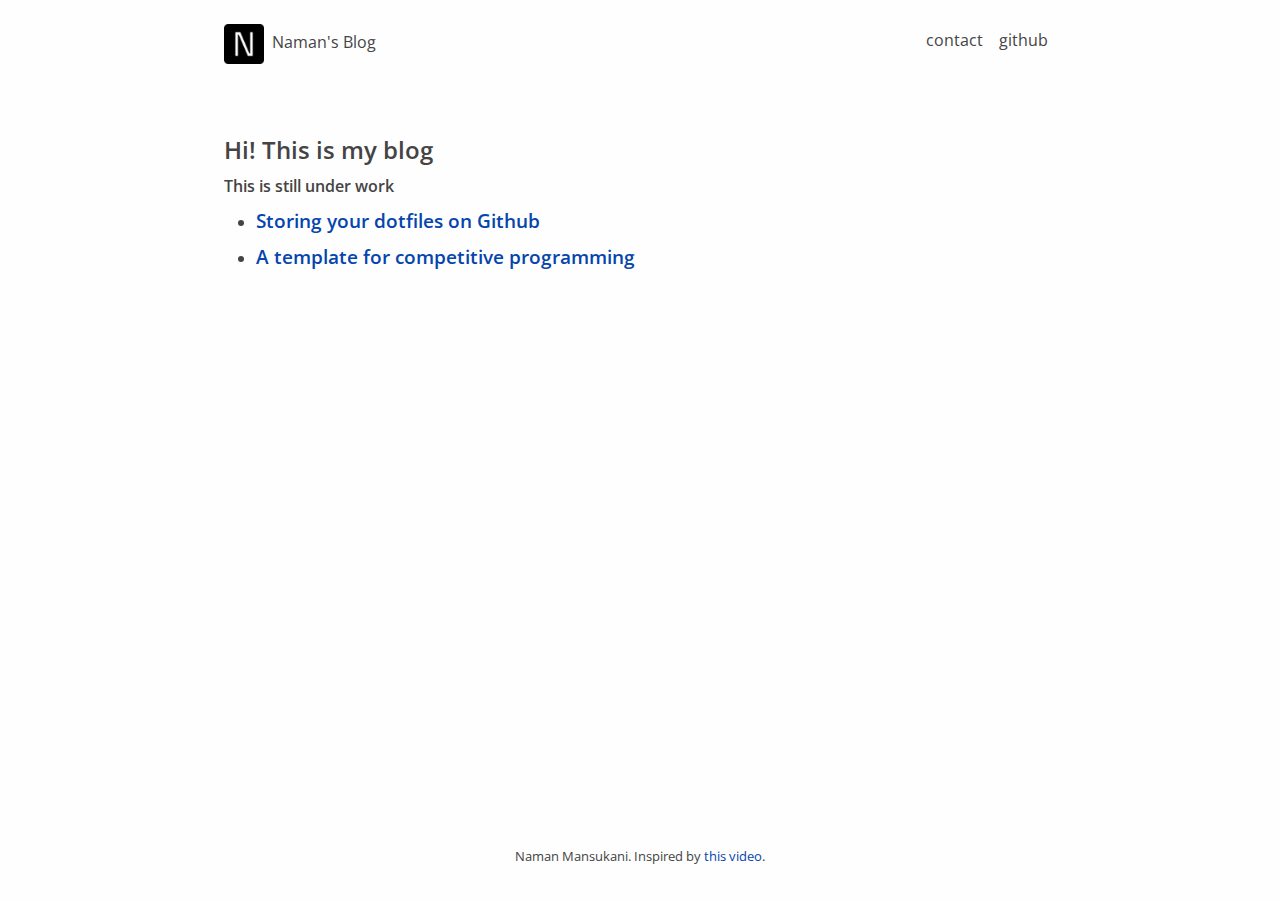
<file: blog/index.html>
<!DOCTYPE html>
<html
lang="en">
<head>
<meta charset="UTF-8">
<meta name="viewport" content="width=device-width, initial-scale=1.0">
<meta http-equiv="X-UA-Compatible" content="ie=edge">
<link rel="stylesheet" href="style.css">
<link rel="shortcut icon" type="image/png" href="favicon.png">
<link href="https://fonts.googleapis.com/css2?family=Fira+Code&family=Open+Sans: ital, wght@0,400;0,600; 1,400; 1, 600&display=swap" rel="stylesheet">
<title>Hi! This is my blog &mdash; Naman's Blog</title>
</head>
<body>
<nav class="menu">
<div class="nav-left">
<ul>
<li><a href="../"><img class="logo" src="favicon.png" alt="">Naman's Blog</a></li>
</ul>
</div>
<div class="nav-right">
<ul>
<li><a href="https://github.com/namanmansukhani">github</a></li>
<li><a href="mailto:nmansukh@andrew.cmu.edu">contact</a></li>
</ul>
</div>
</nav>
<article>
<h1>Hi! This is my blog</h1>
<h3>This is still under work</h3>
<ul>
<li>
<h2><a href="https://namanmansukhani.github.io/blog/dotfiles.html">Storing your dotfiles on Github</a></h2>
</li>
<li>
<h2><a href="https://namanmansukhani.github.io/blog/cp-template.html">A template for competitive programming</a></h2>
</li>
</ul>
</article>
<footer>
Naman Mansukani. Inspired by <a href="https://www.youtube.com/watch?v=N_ttw2Dihn8"> this video</a>.</footer>
</body>
</html>
</file>
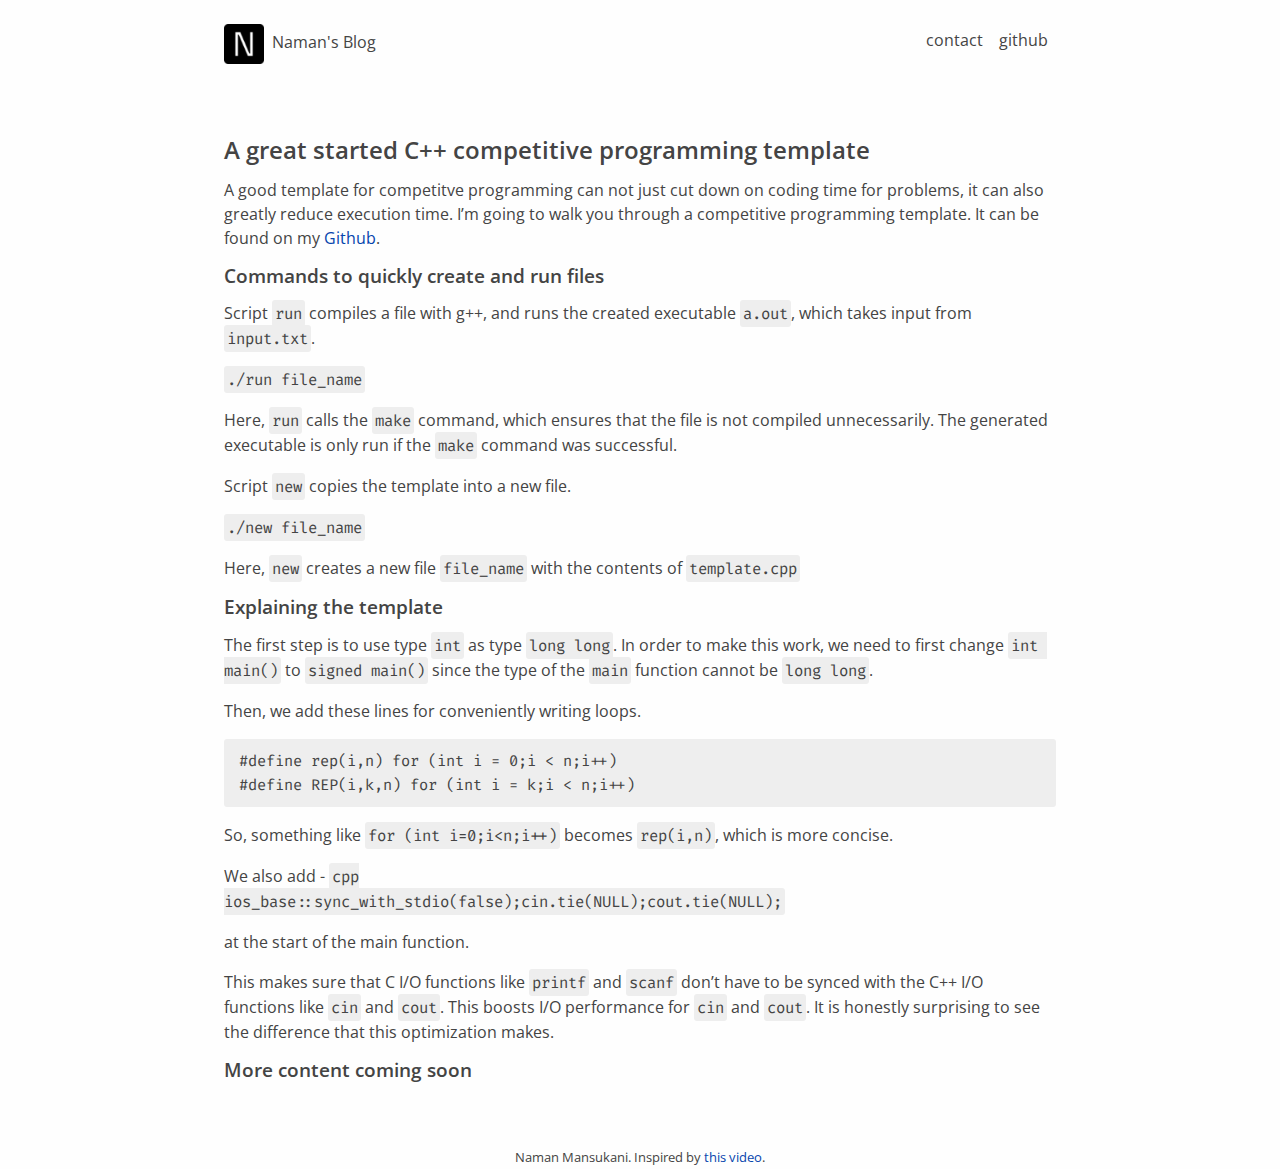
<file: blog/cp-template.html>
<!DOCTYPE html>
<html
lang="en">
<head>
<meta charset="UTF-8">
<meta name="viewport" content="width=device-width, initial-scale=1.0">
<meta http-equiv="X-UA-Compatible" content="ie=edge">
<link rel="stylesheet" href="style.css">
<link rel="shortcut icon" type="image/png" href="favicon.png">
<link href="https://fonts.googleapis.com/css2?family=Fira+Code&family=Open+Sans: ital, wght@0,400;0,600; 1,400; 1, 600&display=swap" rel="stylesheet">
<title>A great started C++ competitive programming template &mdash; Naman's Blog</title>
</head>
<body>
<nav class="menu">
<div class="nav-left">
<ul>
<li><a href="../"><img class="logo" src="favicon.png" alt="">Naman's Blog</a></li>
</ul>
</div>
<div class="nav-right">
<ul>
<li><a href="https://github.com/namanmansukhani">github</a></li>
<li><a href="mailto:nmansukh@andrew.cmu.edu">contact</a></li>
</ul>
</div>
</nav>
<article>
<h1 id="a-great-started-c-competitive-programming-template">A great started C++ competitive programming template</h1>

<p>A good template for competitve programming can not just cut down on coding time for problems, it can also greatly reduce execution time. I&#8217;m going to walk you through a competitive programming template. It can be found on my <a href="https://github.com/namanmansukhani/competitive-programming-template">Github</a>.</p>

<h2 id="commands-to-quickly-create-and-run-files">Commands to quickly create and run files</h2>

<p>Script <code>run</code> compiles a file with g++, and runs the created executable <code>a.out</code>, which takes input from <code>input.txt</code>.</p>

<p><code>.&#47;run file_name</code></p>

<p>Here, <code>run</code> calls the <code>make</code> command, which ensures that the file is not compiled unnecessarily. The generated executable is only run if the <code>make</code> command was successful.</p>

<p>Script <code>new</code> copies the template into a new file.</p>

<p><code>.&#47;new file_name</code></p>

<p>Here, <code>new</code> creates a new file <code>file_name</code> with the contents of <code>template.cpp</code></p>

<h2 id="explaining-the-template">Explaining the template</h2>

<p>The first step is to use type <code>int</code> as type <code>long long</code>. In order to make this work, we need to first change <code>int main()</code> to <code>signed main()</code> since the type of the <code>main</code> function cannot be <code>long long</code>.</p>

<p>Then, we add these lines for conveniently writing loops.</p>

<pre><code class="language-cpp">#define rep(i,n) for (int i = 0;i &#60; n;i++)
#define REP(i,k,n) for (int i = k;i &#60; n;i++)
</code></pre>

<p>So, something like <code>for (int i=0;i&#60;n;i++)</code> becomes <code>rep(i,n)</code>, which is more concise.</p>

<p>We also add - 
<code>cpp
ios_base::sync_with_stdio(false);cin.tie(NULL);cout.tie(NULL);
</code></p>

<p>at the start of the main function.</p>

<p>This makes sure that C I&#47;O functions like <code>printf</code> and <code>scanf</code> don&#8217;t have to be synced with the C++ I&#47;O functions like <code>cin</code> and <code>cout</code>. This boosts I&#47;O performance for <code>cin</code> and <code>cout</code>. It is honestly surprising to see the difference that this optimization makes.</p>

<h2 id="more-content-coming-soon">More content coming soon</h2>
</article>
<footer>
Naman Mansukani. Inspired by <a href="https://www.youtube.com/watch?v=N_ttw2Dihn8"> this video</a>.</footer>
</body>
</html>
</file>
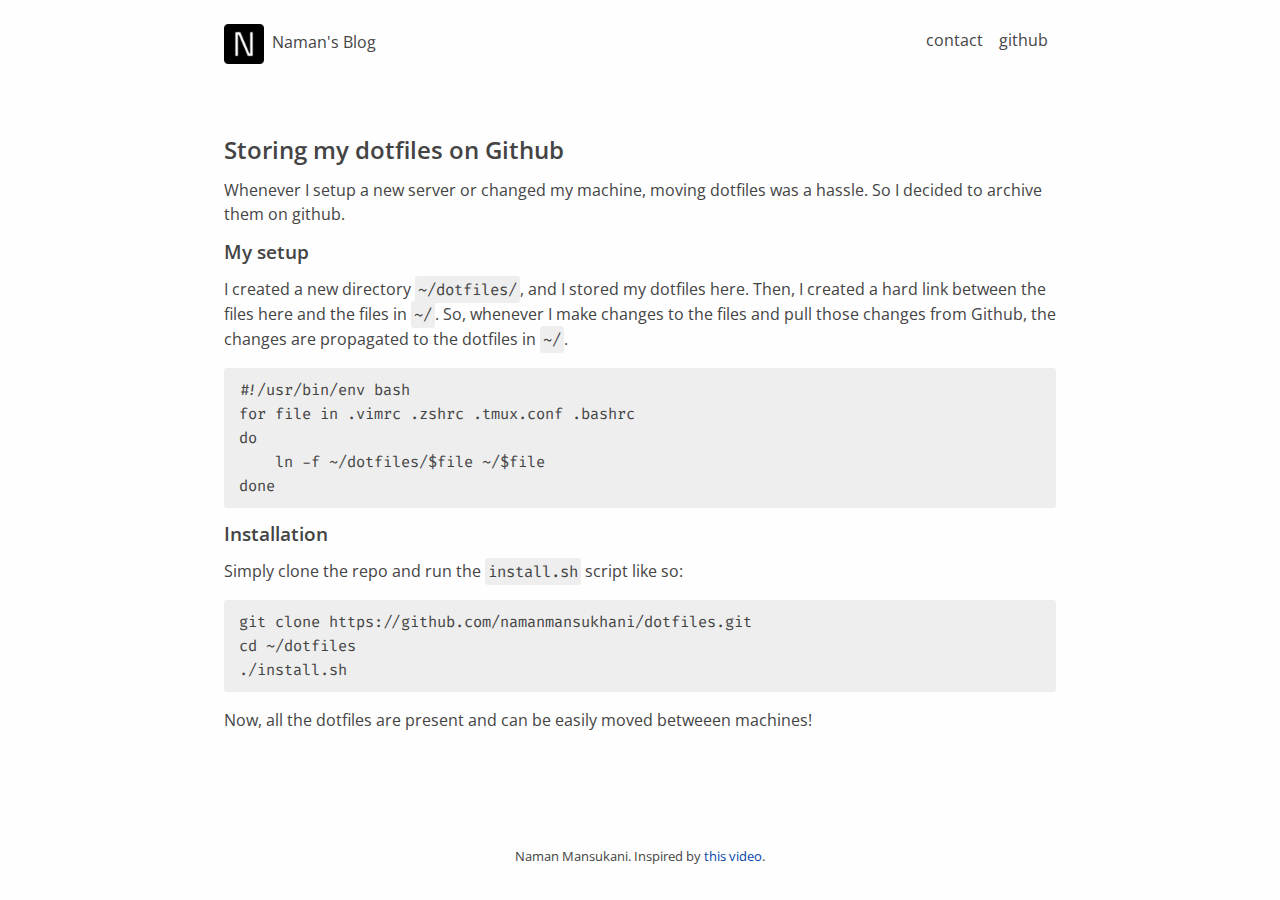
<file: blog/dotfiles.html>
<!DOCTYPE html>
<html
lang="en">
<head>
<meta charset="UTF-8">
<meta name="viewport" content="width=device-width, initial-scale=1.0">
<meta http-equiv="X-UA-Compatible" content="ie=edge">
<link rel="stylesheet" href="style.css">
<link rel="shortcut icon" type="image/png" href="favicon.png">
<link href="https://fonts.googleapis.com/css2?family=Fira+Code&family=Open+Sans: ital, wght@0,400;0,600; 1,400; 1, 600&display=swap" rel="stylesheet">
<title>Storing my dotfiles on Github &mdash; Naman's Blog</title>
</head>
<body>
<nav class="menu">
<div class="nav-left">
<ul>
<li><a href="../"><img class="logo" src="favicon.png" alt="">Naman's Blog</a></li>
</ul>
</div>
<div class="nav-right">
<ul>
<li><a href="https://github.com/namanmansukhani">github</a></li>
<li><a href="mailto:nmansukh@andrew.cmu.edu">contact</a></li>
</ul>
</div>
</nav>
<article>
<h1 id="storing-my-dotfiles-on-github">Storing my dotfiles on Github</h1>

<p>Whenever I setup a new server or changed my machine, moving dotfiles was a hassle. So I decided to archive them on github.</p>

<h2 id="my-setup">My setup</h2>

<p>I created a new directory <code>~&#47;dotfiles&#47;</code>, and I stored my dotfiles here. Then, I created a hard link between the files here and the files in <code>~&#47;</code>. So, whenever I make changes to the files and pull those changes from Github, the changes are propagated to the dotfiles in <code>~&#47;</code>.</p>

<pre><code class="language-bash">#!&#47;usr&#47;bin&#47;env bash
for file in .vimrc .zshrc .tmux.conf .bashrc
do
    ln -f ~&#47;dotfiles&#47;$file ~&#47;$file
done
</code></pre>

<h2 id="installation">Installation</h2>

<p>Simply clone the repo and run the <code>install.sh</code> script like so:</p>

<pre><code class="language-bash">git clone https:&#47;&#47;github.com&#47;namanmansukhani&#47;dotfiles.git
cd ~&#47;dotfiles
.&#47;install.sh
</code></pre>

<p>Now, all the dotfiles are present and can be easily moved betweeen machines!</p>
</article>
<footer>
Naman Mansukani. Inspired by <a href="https://www.youtube.com/watch?v=N_ttw2Dihn8"> this video</a>.</footer>
</body>
</html>
</file>
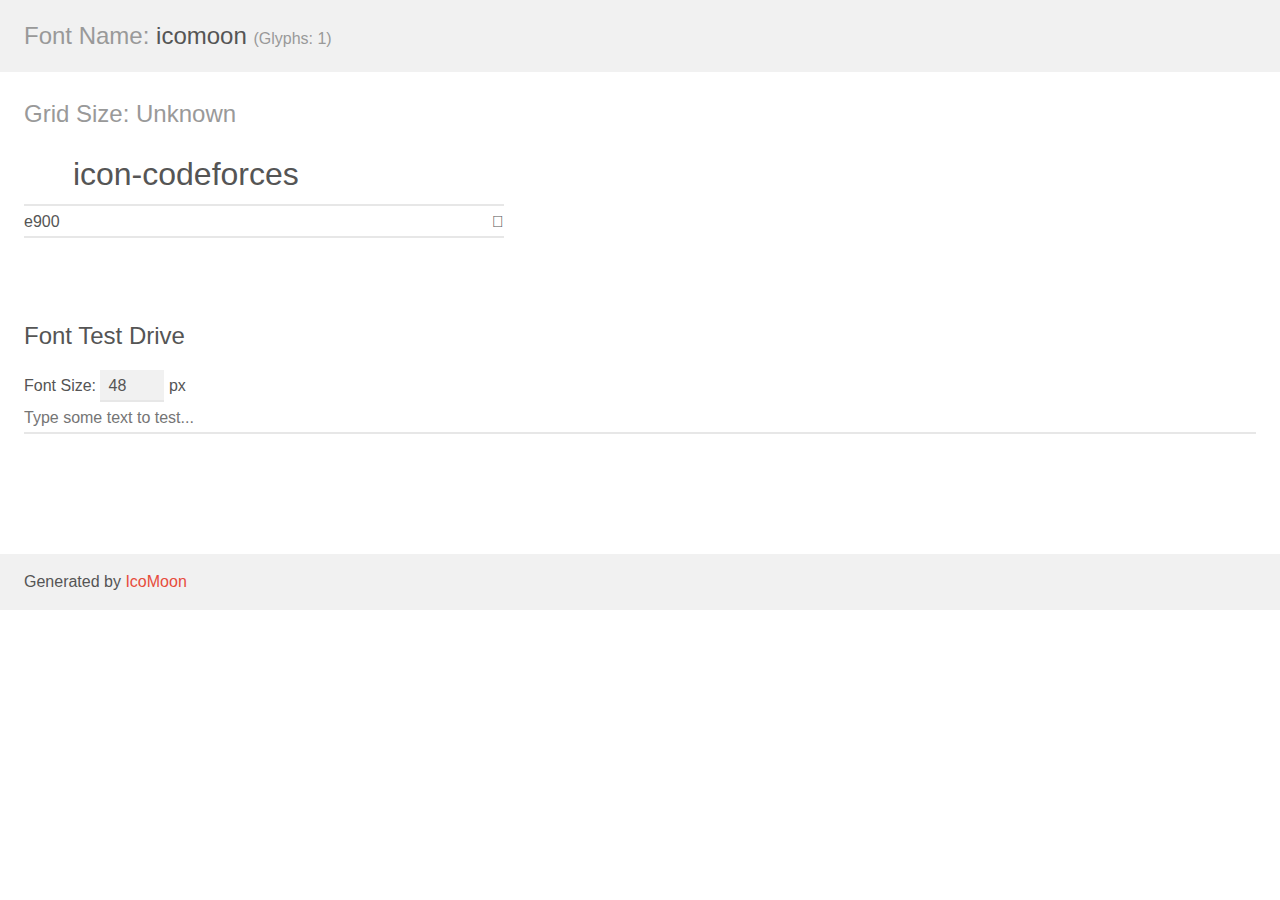
<file: icomoon/demo.html>
<!doctype html>
<html>
<head>
    <meta charset="utf-8">
    <title>IcoMoon Demo</title>
    <meta name="description" content="An Icon Font Generated By IcoMoon.io">
    <meta name="viewport" content="width=device-width, initial-scale=1">
    <link rel="stylesheet" href="demo-files/demo.css">
    <link rel="stylesheet" href="style.css"></head>
<body>
    <div class="bgc1 clearfix">
        <h1 class="mhmm mvm"><span class="fgc1">Font Name:</span> icomoon <small class="fgc1">(Glyphs:&nbsp;1)</small></h1>
    </div>
    <div class="clearfix mhl ptl">
        <h1 class="mvm mtn fgc1">Grid Size: Unknown</h1>
        <div class="glyph fs1">
            <div class="clearfix bshadow0 pbs">
                <span class="icon-codeforces"></span>
                <span class="mls"> icon-codeforces</span>
            </div>
            <fieldset class="fs0 size1of1 clearfix hidden-false">
                <input type="text" readonly value="e900" class="unit size1of2" />
                <input type="text" maxlength="1" readonly value="&#xe900;" class="unitRight size1of2 talign-right" />
            </fieldset>
            <div class="fs0 bshadow0 clearfix hidden-true">
                <span class="unit pvs fgc1">liga: </span>
                <input type="text" readonly value="" class="liga unitRight" />
            </div>
        </div>
    </div>

    <!--[if gt IE 8]><!-->
    <div class="mhl clearfix mbl">
        <h1>Font Test Drive</h1>
        <label>
            Font Size: <input id="fontSize" type="number" class="textbox0 mbm"
            min="8" value="48" />
            px
        </label>
        <input id="testText" type="text" class="phl size1of1 mvl"
        placeholder="Type some text to test..." value=""/>
        <div id="testDrive" class="icon-" style="font-family: icomoon">&nbsp;
        </div>
    </div>
    <!--<![endif]-->
    <div class="bgc1 clearfix">
        <p class="mhl">Generated by <a href="https://icomoon.io/app">IcoMoon</a></p>
    </div>

    <script src="demo-files/demo.js"></script>
</body>
</html>
</file>
<file: blog/style.css>
html {
	font-size: 100%;
	overflow-y: scroll;
	-webkit-text-size-adjust: 100%;
	-ms-text-size-adjust: 100%;
}

:root {
	--bg: #fefefe;
	--fg: #444;
	--link: #0645ad;
	--link_v: #0b0080;
	--link_h: #06e;
	--bg_grey: #eee;
	--dark_grey: #999;
}
[data-theme="dark"] {
	--bg: #222;
	--fg: #fefefe;
	--link: #4d7dcb;
	--link_v: #99a5d3;
	--link_h: #4c7ecf;
	--bg_grey: #333;
	--dark_grey: #333;
}


.logo {
	max-height: 30px
}

body {
	color: var(--fg);
	font-family: 'Open Sans', sans-serif;
	font-size: 12px;
	line-height: 1.5em;
	padding: 1em;
	margin: auto;
	max-width: 52em;
	background: var(--bg);
}

/* Trick */
body{ height: calc(100vh - 3em)}


body{
  display:flex;
  flex-direction:column;
}

footer{
  margin-top:auto;
  text-align: center;
}

a {
	color: var(--link);
	text-decoration: none;
}

a:visited {
	color: var(--link_v);
}

a:hover {
	color: var(--link_h);
	cursor:pointer;
}

a:active {
	color: var(--link_h);
}

a:focus {
	outline: thin dotted;
}

a:hover,
a:active {
	outline: 0;
}

p {
	margin: 1em 0;
}

img {
	max-width: 100%;
}

h1,
h2,
h3,
h4,
h5,
h6 {
	font-weight: 600;
	color: var(--fg);
	line-height: 1em;
}

h4,
h5,
h6 {
	font-weight: bold;
}

h1 {
	font-size: 1.5em;
}

h2 {
	font-size: 1.2em;
}

h3 {
	font-size: 1em;
}

h4 {
	font-size: 0.9em;
}

h5 {
	font-size: 0.9em;
}

h6 {
	font-size: 0.9em;
}

blockquote {
	color: var(--fg);
	margin: 0;
	padding-left: 3em;
	border-left: 0.5em var(--dark_grey) solid;
}

pre,
code,
kbd,
samp {
	font-family: 'Fira Code', monospace;
	font-size: 0.98em;
}

code {
	white-space: pre;
	white-space: pre-wrap;
	word-wrap: break-word;
	background: var(--bg_grey);
	color: var(--fg);
	padding: 3px;
	border-radius: 3px;
}
pre > code {
	display: block;
	padding: 10px 15px;
}
b,
strong {
	font-weight: bold;
}

dfn {
	font-style: italic;
}


sub,
sup {
	font-size: 75%;
	line-height: 0;
	position: relative;
	vertical-align: baseline;
}

sup {
	top: -0.5em;
}

sub {
	bottom: -0.25em;
}

ul,
ol {
	margin: 1em 0;
	padding: 0 0 0 2em;
}

li p:last-child {
	margin: 0;
}

dd {
	margin: 0 0 0 2em;
}

img {
	border: 0;
	-ms-interpolation-mode: bicubic;
	vertical-align: middle;
}

table {
	border-collapse: collapse;
	border-spacing: 0;
}

td {
	vertical-align: top;
}

@media only screen and (max-width: 768px) {
	body {
		font-size: 14px;
	}
	.sitename {
		display: none;
	}
}

@media only screen and (min-width: 768px) {
	body {
		font-size: 16px;
	}
	.logo {
		max-height: 40px;
	}
	article {
		margin: 50px 0;
	}
}

@media print {
	* {
		background: transparent !important;
		color: black !important;
		filter: none !important;
		-ms-filter: none !important;
	}

	body {
		font-size: 12pt;
		max-width: 100%;
	}

	a,
	a:visited {
		text-decoration: underline;
	}

	hr {
		height: 1px;
		border: 0;
		border-bottom: 1px solid black;
	}

	a[href]:after {
		content: " (" attr(href) ")";
	}

	abbr[title]:after {
		content: " (" attr(title) ")";
	}

	.ir a:after,
	a[href^="javascript:"]:after,
	a[href^="#"]:after {
		content: "";
	}

	pre,
	blockquote {
		border: 1px solid var(--dark_grey);
		padding-right: 1em;
		page-break-inside: avoid;
	}

	tr,
	img {
		page-break-inside: avoid;
	}

	img {
		max-width: 100% !important;
	}

	@page :left {
		margin: 15mm 20mm 15mm 10mm;
	}

	@page :right {
		margin: 15mm 10mm 15mm 20mm;
	}

	p,
	h2,
	h3 {
		orphans: 3;
		widows: 3;
	}

	h2,
	h3 {
		page-break-after: avoid;
	}
}
nav ul {
	margin: 0;
	padding: 0;
	list-style-type: none;
	overflow: hidden;
}
nav ul li {
	/* This allow us to arrange list items in a row, without using float */
	display: inline-block;
	list-style-type: none;
}
/* Create a style for the first level items */
nav > div > ul > li > a {
	color: var(--fg) !important;
	display: block;
	line-height: 2em;
	padding: 0.5em 0em;
	text-decoration: none;
}

nav > div.nav-right > ul > li > a {
	padding: 0.5em 0.5em;
}

nav > div > ul > li > a:hover {
	color: var(--fg) !important;
}
.nav-left {
	float: left;
}

.nav-left ul li {
	float: left;
}

.nav-right ul li {
	float: right;
}
.logo {
	margin-right: 0.5em
}
article img {
	margin: 1em 0;
}
p.date {
	font-size: 13px;
	color: var(--fg);
}
ul.articles {
	list-style: none;
	padding: 0;
}

ul.articles li {
	padding-bottom: 10px;
}
#Articles {
	margin-top: 2em;
}
footer {
	font-size: 13px;
}
</file>
<file: icomoon/demo-files/demo.css>
body {
  padding: 0;
  margin: 0;
  font-family: sans-serif;
  font-size: 1em;
  line-height: 1.5;
  color: #555;
  background: #fff;
}
h1 {
  font-size: 1.5em;
  font-weight: normal;
}
small {
  font-size: .66666667em;
}
a {
  color: #e74c3c;
  text-decoration: none;
}
a:hover, a:focus {
  box-shadow: 0 1px #e74c3c;
}
.bshadow0, input {
  box-shadow: inset 0 -2px #e7e7e7;
}
input:hover {
  box-shadow: inset 0 -2px #ccc;
}
input, fieldset {
  font-family: sans-serif;
  font-size: 1em;
  margin: 0;
  padding: 0;
  border: 0;
}
input {
  color: inherit;
  line-height: 1.5;
  height: 1.5em;
  padding: .25em 0;
}
input:focus {
  outline: none;
  box-shadow: inset 0 -2px #449fdb;
}
.glyph {
  font-size: 16px;
  width: 15em;
  padding-bottom: 1em;
  margin-right: 4em;
  margin-bottom: 1em;
  float: left;
  overflow: hidden;
}
.liga {
  width: 80%;
  width: calc(100% - 2.5em);
}
.talign-right {
  text-align: right;
}
.talign-center {
  text-align: center;
}
.bgc1 {
  background: #f1f1f1;
}
.fgc1 {
  color: #999;
}
.fgc0 {
  color: #000;
}
p {
  margin-top: 1em;
  margin-bottom: 1em;
}
.mvm {
  margin-top: .75em;
  margin-bottom: .75em;
}
.mtn {
  margin-top: 0;
}
.mtl, .mal {
  margin-top: 1.5em;
}
.mbl, .mal {
  margin-bottom: 1.5em;
}
.mal, .mhl {
  margin-left: 1.5em;
  margin-right: 1.5em;
}
.mhmm {
  margin-left: 1em;
  margin-right: 1em;
}
.mls {
  margin-left: .25em;
}
.ptl {
  padding-top: 1.5em;
}
.pbs, .pvs {
  padding-bottom: .25em;
}
.pvs, .pts {
  padding-top: .25em;
}
.unit {
  float: left;
}
.unitRight {
  float: right;
}
.size1of2 {
  width: 50%;
}
.size1of1 {
  width: 100%;
}
.clearfix:before, .clearfix:after {
  content: " ";
  display: table;
}
.clearfix:after {
  clear: both;
}
.hidden-true {
  display: none;
}
.textbox0 {
  width: 3em;
  background: #f1f1f1;
  padding: .25em .5em;
  line-height: 1.5;
  height: 1.5em;
}
#testDrive {
  display: block;
  padding-top: 24px;
  line-height: 1.5;
}
.fs0 {
  font-size: 16px;
}
.fs1 {
  font-size: 32px;
}
</file>
<file: icomoon/style.css>
@font-face {
  font-family: 'icomoon';
  src:  url('fonts/icomoon.eot?l7bu21');
  src:  url('fonts/icomoon.eot?l7bu21#iefix') format('embedded-opentype'),
    url('fonts/icomoon.ttf?l7bu21') format('truetype'),
    url('fonts/icomoon.woff?l7bu21') format('woff'),
    url('fonts/icomoon.svg?l7bu21#icomoon') format('svg');
  font-weight: normal;
  font-style: normal;
  font-display: block;
}

[class^="icon-"], [class*=" icon-"] {
  /* use !important to prevent issues with browser extensions that change fonts */
  font-family: 'icomoon' !important;
  speak: never;
  font-style: normal;
  font-weight: normal;
  font-variant: normal;
  text-transform: none;
  line-height: 1;

  /* Better Font Rendering =========== */
  -webkit-font-smoothing: antialiased;
  -moz-osx-font-smoothing: grayscale;
}

.icon-codeforces:before {
  content: "\e900";
  color: #fff;
}
</file>
